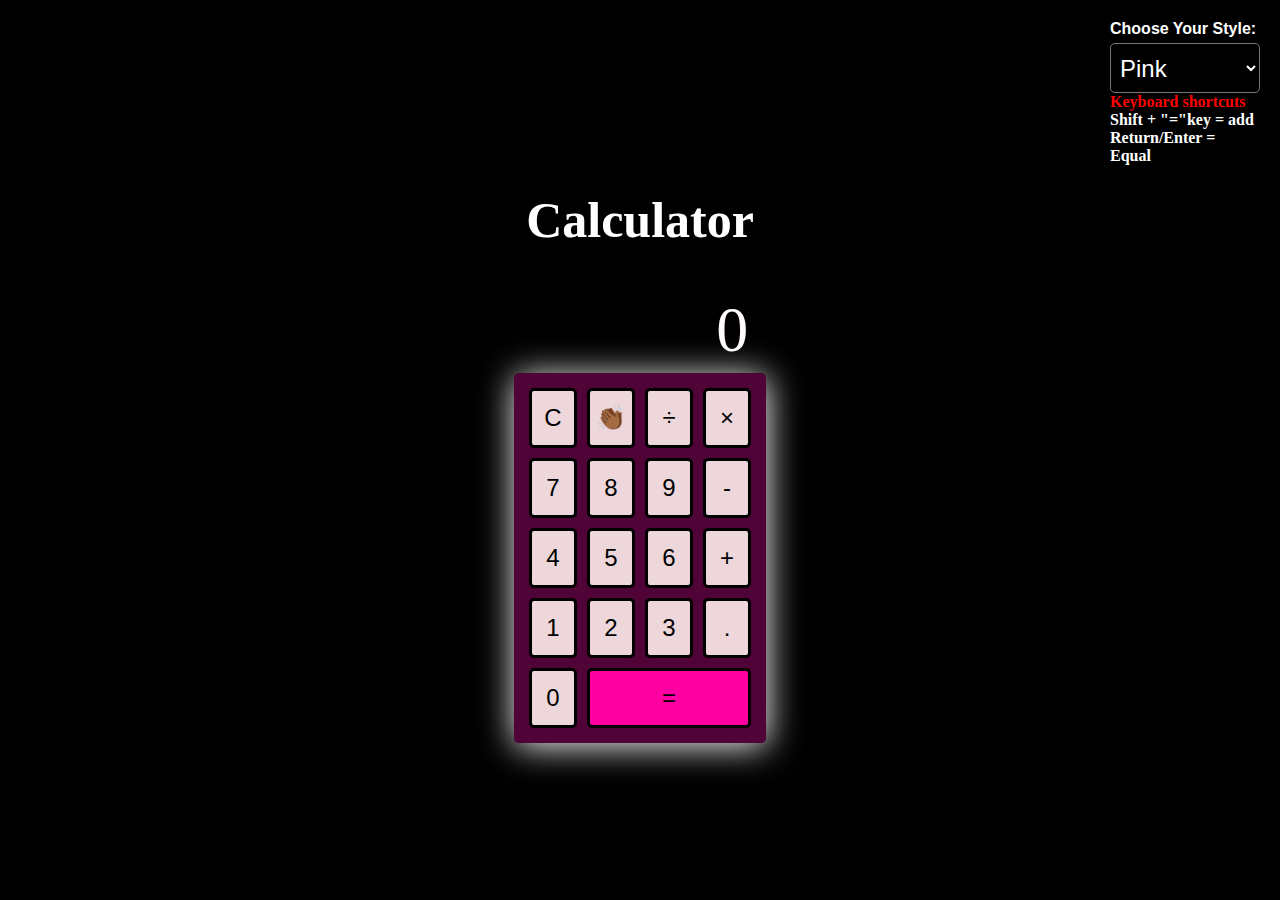
<file: calculator/index.html>
<!DOCTYPE html>
<html lang="en">
<head>
    <meta charset="UTF-8">
    <meta name="viewport" content="width=, initial-scale=1.0">
    <link rel="stylesheet" href="styles.css">
    <title>Calculator</title>
</head>


<body>
    <audio id="clapSound" src="clap.mp3"></audio>
    <h1 id="heading">Calculator</h1>
 <main>
   
<div class="input">0</div>
<div class="container">
<button id="clear" class="btn">C</button>
<button id="negative" class="btn">👏🏾</button>
<button id="operator" class="btn">&#247;</button>
<button id="operator" class="btn">&#215;</button>
<button class="btn">7</button>
<button class="btn">8</button>
<button class="btn">9</button>
<button id="operator" class="btn">-</button>
<button class="btn">4</button>
<button class="btn">5</button>
<button class="btn">6</button>
<button id="operator" class="btn">+</button>
<button class="btn">1</button>
<button class="btn">2</button>
<button class="btn">3</button>
<button id="period"class="btn">.</button>
<button class="btn">0</button>
<button id="equal" class="btn">=</button>


</div>
 



    <div class="theme-selector">
        <h3 id="style-text">Choose Your Style:</h3>
        <select id="color-toggle">
            <option value="default">Pink</option>
            <option value="green">Green</option>
            <option value="yellow">Yellow</option>
        </select>
   <h3 id="shortcuts">Keyboard shortcuts</h3>
   <h3 >Shift + "="key = add</h3>
   <h3>Return/Enter = Equal</h3>

    </div>




</main>

    <script src="script.js"></script>
</body>
</html>
</file>
<file: calculator/styles.css>
body {
    background-color: rgb(0, 0, 0);
    display: flex;
    justify-content: center;
    align-items: center;
    height: 100vh;
    margin: 0;
    flex-direction: column;

   
}
#heading{
    color:white;
    font-size: 50px;
  

 

}
.container {
    display: grid;
    grid-template-columns: repeat(4, 1fr);
    gap: 10px;
    background-color: rgba(213, 9, 148, 0.373);
    padding: 15px;
    border-radius: 5px;
    box-shadow: 1px 3px 35px rgb(255, 254, 254); 
    
}
#shortcuts{
    color: red;
}
.input {
    grid-column: 1 / -1; /* Makes the input display take full width of grid */
    /* border: 3px solid rgb(237, 9, 177); */
    font-size: 4rem; 
    height: 60px;
    width: 89%;
    color: rgb(255, 250, 250);
    text-align: right;
    /* background-color: rgba(255, 255, 255, 0.5); */
    padding: 10px;
    margin-bottom: 10px; /* Space between input and buttons */
    /* box-shadow: 1px 3px 35px rgb(255, 254, 254);  */
}

.btn {
    height: 60px; 
    border-radius: 5px;
    border: solid 3px black;
    font-size: 1.5rem;
    background-color: rgb(237, 215, 218);
}

.btn:hover {
    background-color: pink;
}

.btn:active {
    background-color: white;
}

#equal {
    grid-column: 2 / 5;
    background-color: rgb(255, 0, 162);
}

#style-text{
font-family: 'Franklin Gothic Medium', 'Arial Narrow', Arial, sans-serif;
}

#color-toggle{
background-color: transparent;
color: white;
font-size: 150%;
height: 50px;

border-radius: 5px;
}







.theme-selector {
    position: absolute;
    right: 20px; 
    top: 20px; 
    width: 150px; 
}

.theme-selector h3 {
    margin: 0;
    font-size: 1rem;
    color: white;
}

.theme-selector select {
    width: 100%;
    padding: 5px;
    margin-top: 5px;
    cursor: pointer;
}

.green-theme {
    background-color: rgba(0, 128, 0, 0.7); /* Light green background for the container */
}

.green-theme .btn {
    background-color: rgb(144, 238, 144); /* Light green buttons */
}

.green-theme .btn:hover {
    background-color: rgb(0, 100, 0); /* Dark green on hover */
}

.green-theme #equal {
    background-color: rgb(34, 139, 34); /* Specific green for the equal button */
}

.yellow-theme {
    background-color: rgba(255, 255, 0, 0.6); /* Light yellow background for the container */
}

.yellow-theme .btn {
    background-color: rgb(255, 255, 224); /* Lighter yellow buttons */
}

.yellow-theme .btn:hover {
    background-color: rgb(204, 204, 0); /* Darker yellow on hover */
}

.yellow-theme #equal {
    background-color: rgb(218, 165, 32); /* Specific gold for the equal button */
}



/* PRACTICE PROBLEMS */

#practice-box{
color:pink;
font-size: 50px;
display: flex;
flex-direction: column;
justify-content: center;
align-self: center;


}

.prac-btn{
    height: 100px;
    width: 350px;
    font-size: 60px;
    font-family:sans-serif;
}

#emoji{
    font-size: 140px;
    display: flex;
    justify-content: center;
}

.prac-btn:hover{
    background-color: blueviolet;
}

.prac-btn:active{
    background-color: rgb(170, 95, 241);
}
</file>
